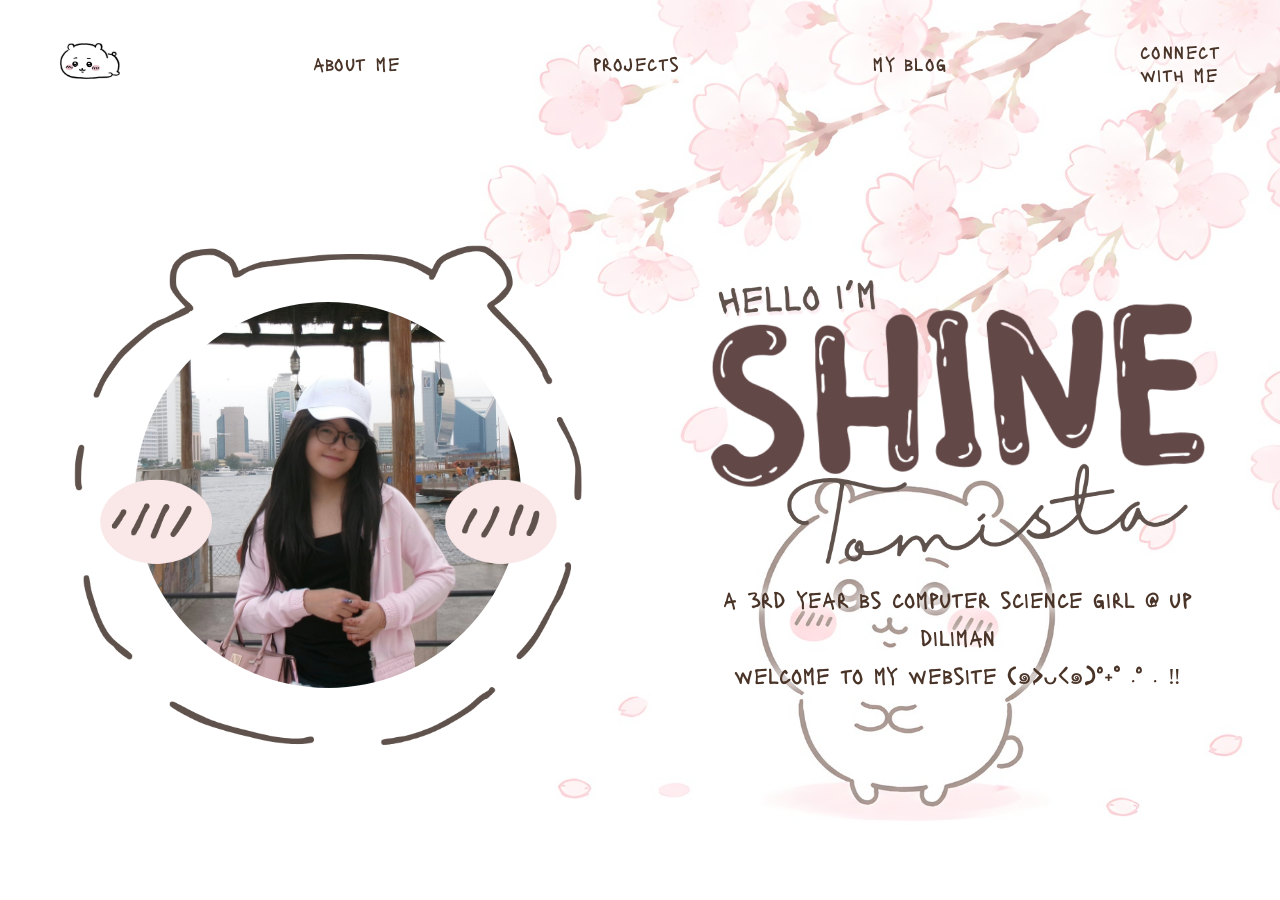
<file: index.html>
<!DOCTYPE html>
<html lang="en">
<head>
<meta charset="UTF-8">
<meta name="viewport" content="width=device-width, initial-scale=1.0">
<title>Shine Tomista — Home</title>
<link rel="preconnect" href="https://fonts.googleapis.com">
<link rel="preconnect" href="https://fonts.gstatic.com" crossorigin>
<link href="https://fonts.googleapis.com/css2?family=Lacquer&display=swap" rel="stylesheet">
<link rel="stylesheet" href="style.css">
</head>
<body>

  <!-- faint falling sakura petals, decorative only -->
  <div class="petals" aria-hidden="true">
    <img class="petal p1" src="assets/petal.png" alt="">
    <img class="petal p2" src="assets/petal.png" alt="">
    <img class="petal p3" src="assets/petal.png" alt="">
    <img class="petal p4" src="assets/petal.png" alt="">
    <img class="petal p5" src="assets/petal.png" alt="">
    <img class="petal p6" src="assets/petal.png" alt="">
    <img class="petal p7" src="assets/petal.png" alt="">
    <img class="petal p8" src="assets/petal.png" alt="">
  </div>

  <!-- soft branch background, low opacity; pinned to the true viewport
       edge (not .page) so it always bleeds to the corner with no margin,
       regardless of .page's centered max-width -->
  <img class="bg-branches" src="assets/background.jpg" alt="" aria-hidden="true">

  <div class="page">

    <header class="nav">
      <a class="nav-icon-link" href="index.html" title="Home">
        <img class="nav-icon" src="assets/nav-icon.jpeg" alt="Home">
      </a>
      <nav>
        <ul>
          <li><a href="about.html">About <br class="mobile-break">Me</a></li>
          <li><a href="projects.html">Projects</a></li>
          <li><a href="blog.html">My Blog</a></li>
          <li><a href="connect.html">Connect <br class="nav-break mobile-break">With Me</a></li>
        </ul>
      </nav>
    </header>

    <main class="hero">
      <div class="hero-left">
        <div class="frame-wrap" tabindex="0">
          <img class="photo" src="assets/photo.png" alt="Shine's photo">
          <img class="bear-frame" src="assets/bear-frame.png" alt="">
        </div>
      </div>

      <div class="hero-right">
        <img class="hero-text" src="assets/hero-text.png" alt="Hello I'm Shine Tomista">
        <p class="tagline">
          A 3rd year BS Computer Science girl @ UP Diliman<br>
          Welcome to my website (๑&gt;ᴗ&lt;๑)°˖˚ .° . ‼
        </p>
      </div>
    </main>

  </div>

</body>
</html>
</file>
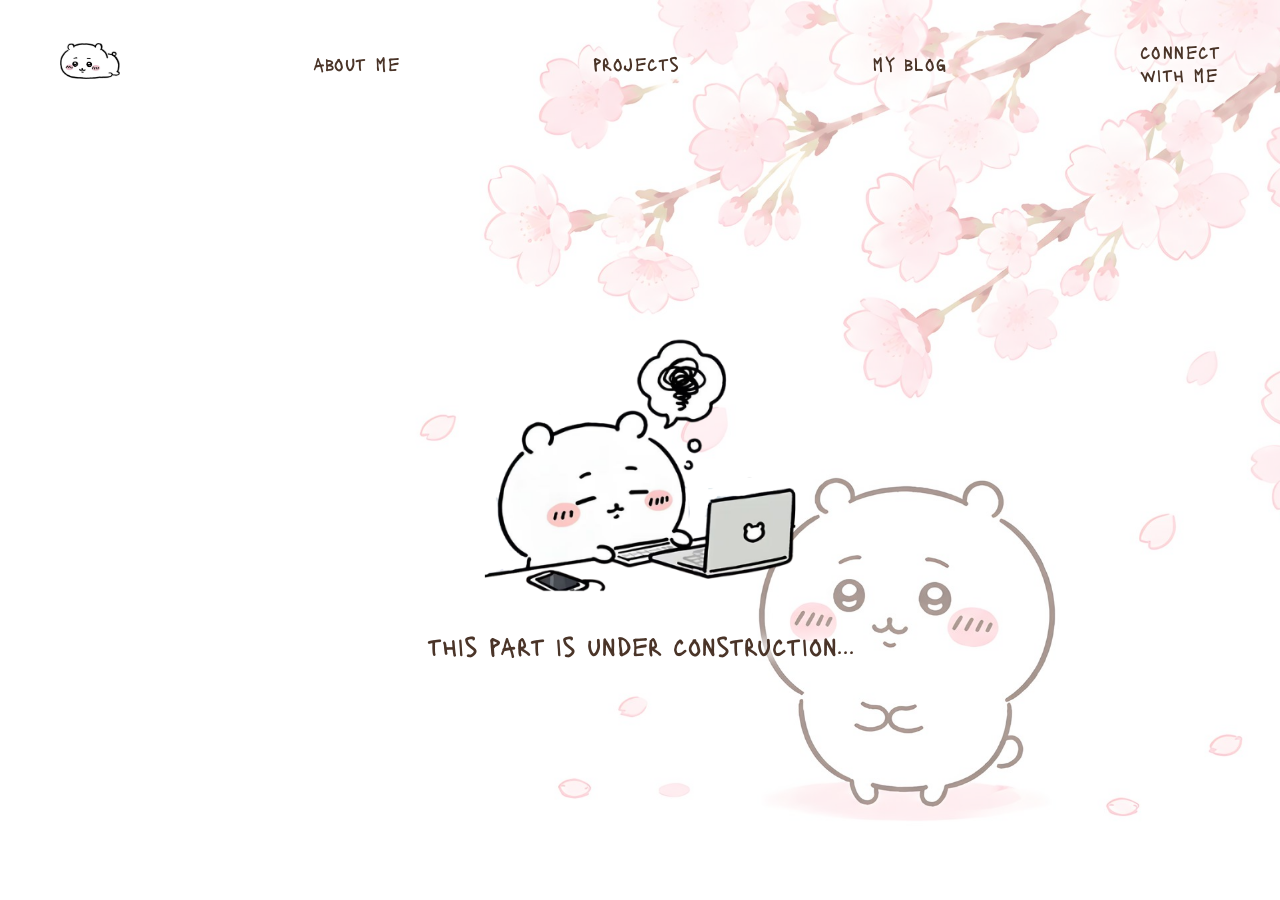
<file: about.html>
<!DOCTYPE html>
<html lang="en">
<head>
<meta charset="UTF-8">
<meta name="viewport" content="width=device-width, initial-scale=1.0">
<title>Shine Tomista — About Me</title>
<link rel="preconnect" href="https://fonts.googleapis.com">
<link rel="preconnect" href="https://fonts.gstatic.com" crossorigin>
<link href="https://fonts.googleapis.com/css2?family=Lacquer&display=swap" rel="stylesheet">
<link rel="stylesheet" href="style.css">
</head>
<body>

  <!-- faint falling sakura petals, decorative only -->
  <div class="petals" aria-hidden="true">
    <img class="petal p1" src="assets/petal.png" alt="">
    <img class="petal p2" src="assets/petal.png" alt="">
    <img class="petal p3" src="assets/petal.png" alt="">
    <img class="petal p4" src="assets/petal.png" alt="">
    <img class="petal p5" src="assets/petal.png" alt="">
    <img class="petal p6" src="assets/petal.png" alt="">
    <img class="petal p7" src="assets/petal.png" alt="">
    <img class="petal p8" src="assets/petal.png" alt="">
  </div>

  <!-- soft branch background, low opacity; pinned to the true viewport
       edge (not .page) so it always bleeds to the corner with no margin,
       regardless of .page's centered max-width -->
  <img class="bg-branches" src="assets/background.jpg" alt="" aria-hidden="true">

  <div class="page">

    <header class="nav">
      <a class="nav-icon-link" href="index.html" title="Home">
        <img class="nav-icon" src="assets/nav-icon.jpeg" alt="Home">
      </a>
      <nav>
        <ul>
          <li><a href="about.html">About <br class="mobile-break">Me</a></li>
          <li><a href="projects.html">Projects</a></li>
          <li><a href="blog.html">My Blog</a></li>
          <li><a href="connect.html">Connect <br class="nav-break mobile-break">With Me</a></li>
        </ul>
      </nav>
    </header>

    <main class="construction">
      <img class="construction-bear" src="assets/construction-bear.png" alt="">
      <p class="construction-text">this part is under construction...</p>
    </main>

  </div>

</body>
</html>
</file>
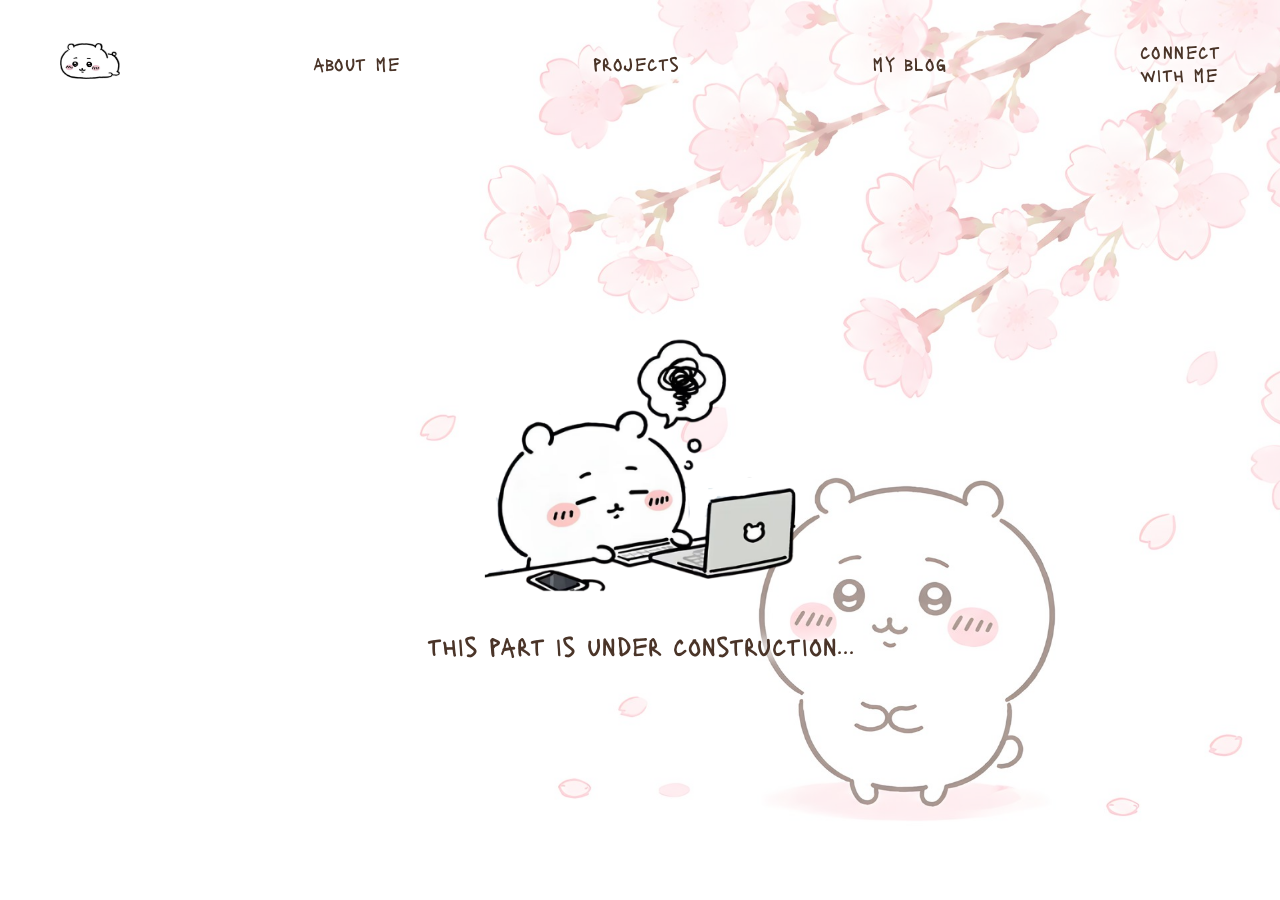
<file: blog.html>
<!DOCTYPE html>
<html lang="en">
<head>
<meta charset="UTF-8">
<meta name="viewport" content="width=device-width, initial-scale=1.0">
<title>Shine Tomista — My Blog</title>
<link rel="preconnect" href="https://fonts.googleapis.com">
<link rel="preconnect" href="https://fonts.gstatic.com" crossorigin>
<link href="https://fonts.googleapis.com/css2?family=Lacquer&display=swap" rel="stylesheet">
<link rel="stylesheet" href="style.css">
</head>
<body>

  <!-- faint falling sakura petals, decorative only -->
  <div class="petals" aria-hidden="true">
    <img class="petal p1" src="assets/petal.png" alt="">
    <img class="petal p2" src="assets/petal.png" alt="">
    <img class="petal p3" src="assets/petal.png" alt="">
    <img class="petal p4" src="assets/petal.png" alt="">
    <img class="petal p5" src="assets/petal.png" alt="">
    <img class="petal p6" src="assets/petal.png" alt="">
    <img class="petal p7" src="assets/petal.png" alt="">
    <img class="petal p8" src="assets/petal.png" alt="">
  </div>

  <!-- soft branch background, low opacity; pinned to the true viewport
       edge (not .page) so it always bleeds to the corner with no margin,
       regardless of .page's centered max-width -->
  <img class="bg-branches" src="assets/background.jpg" alt="" aria-hidden="true">

  <div class="page">

    <header class="nav">
      <a class="nav-icon-link" href="index.html" title="Home">
        <img class="nav-icon" src="assets/nav-icon.jpeg" alt="Home">
      </a>
      <nav>
        <ul>
          <li><a href="about.html">About <br class="mobile-break">Me</a></li>
          <li><a href="projects.html">Projects</a></li>
          <li><a href="blog.html">My Blog</a></li>
          <li><a href="connect.html">Connect <br class="nav-break mobile-break">With Me</a></li>
        </ul>
      </nav>
    </header>

    <main class="construction">
      <img class="construction-bear" src="assets/construction-bear.png" alt="">
      <p class="construction-text">this part is under construction...</p>
    </main>

  </div>

</body>
</html>
</file>
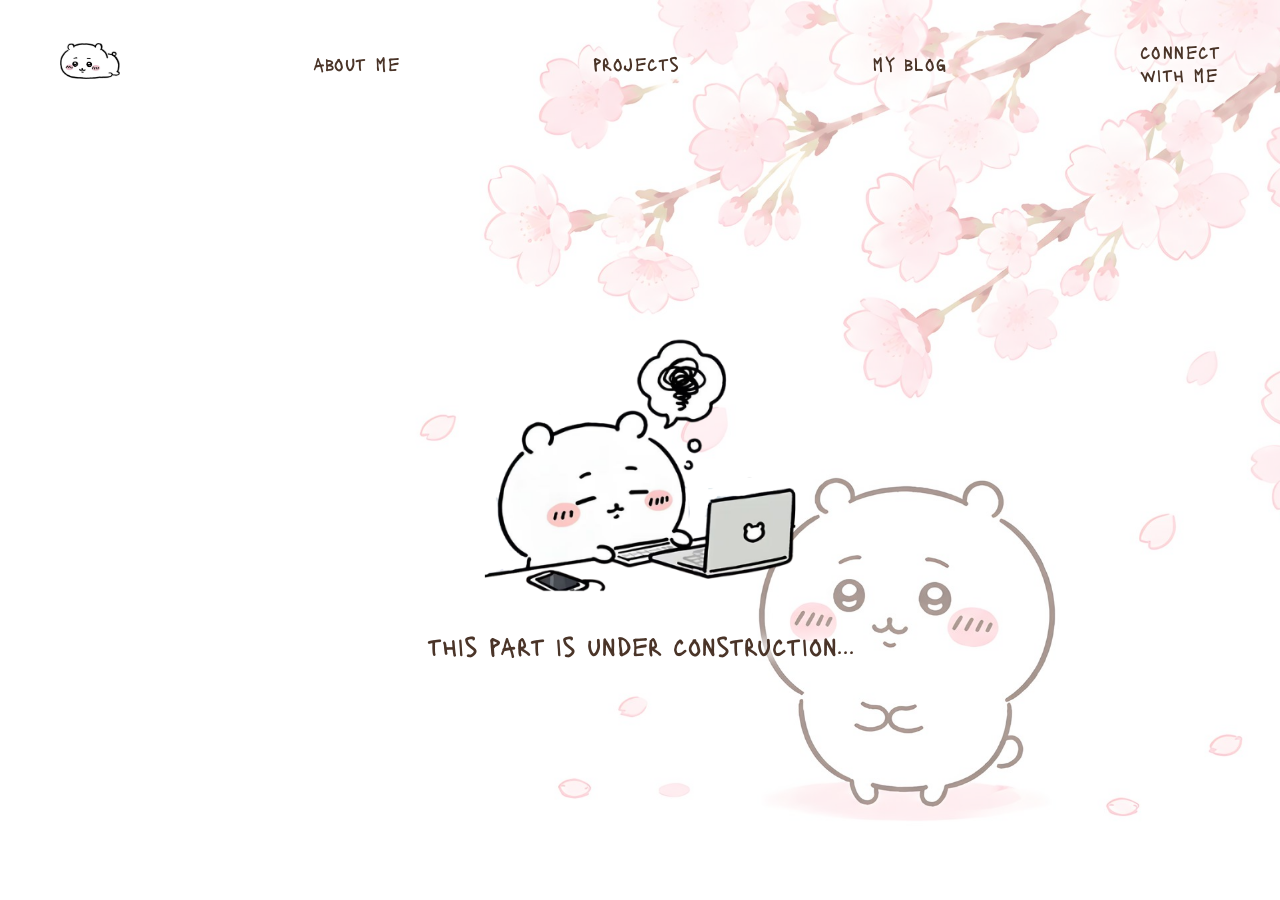
<file: connect.html>
<!DOCTYPE html>
<html lang="en">
<head>
<meta charset="UTF-8">
<meta name="viewport" content="width=device-width, initial-scale=1.0">
<title>Shine Tomista — Connect With Me</title>
<link rel="preconnect" href="https://fonts.googleapis.com">
<link rel="preconnect" href="https://fonts.gstatic.com" crossorigin>
<link href="https://fonts.googleapis.com/css2?family=Lacquer&display=swap" rel="stylesheet">
<link rel="stylesheet" href="style.css">
</head>
<body>

  <!-- faint falling sakura petals, decorative only -->
  <div class="petals" aria-hidden="true">
    <img class="petal p1" src="assets/petal.png" alt="">
    <img class="petal p2" src="assets/petal.png" alt="">
    <img class="petal p3" src="assets/petal.png" alt="">
    <img class="petal p4" src="assets/petal.png" alt="">
    <img class="petal p5" src="assets/petal.png" alt="">
    <img class="petal p6" src="assets/petal.png" alt="">
    <img class="petal p7" src="assets/petal.png" alt="">
    <img class="petal p8" src="assets/petal.png" alt="">
  </div>

  <!-- soft branch background, low opacity; pinned to the true viewport
       edge (not .page) so it always bleeds to the corner with no margin,
       regardless of .page's centered max-width -->
  <img class="bg-branches" src="assets/background.jpg" alt="" aria-hidden="true">

  <div class="page">

    <header class="nav">
      <a class="nav-icon-link" href="index.html" title="Home">
        <img class="nav-icon" src="assets/nav-icon.jpeg" alt="Home">
      </a>
      <nav>
        <ul>
          <li><a href="about.html">About <br class="mobile-break">Me</a></li>
          <li><a href="projects.html">Projects</a></li>
          <li><a href="blog.html">My Blog</a></li>
          <li><a href="connect.html">Connect <br class="nav-break mobile-break">With Me</a></li>
        </ul>
      </nav>
    </header>

    <main class="construction">
      <img class="construction-bear" src="assets/construction-bear.png" alt="">
      <p class="construction-text">this part is under construction...</p>
    </main>

  </div>

</body>
</html>
</file>
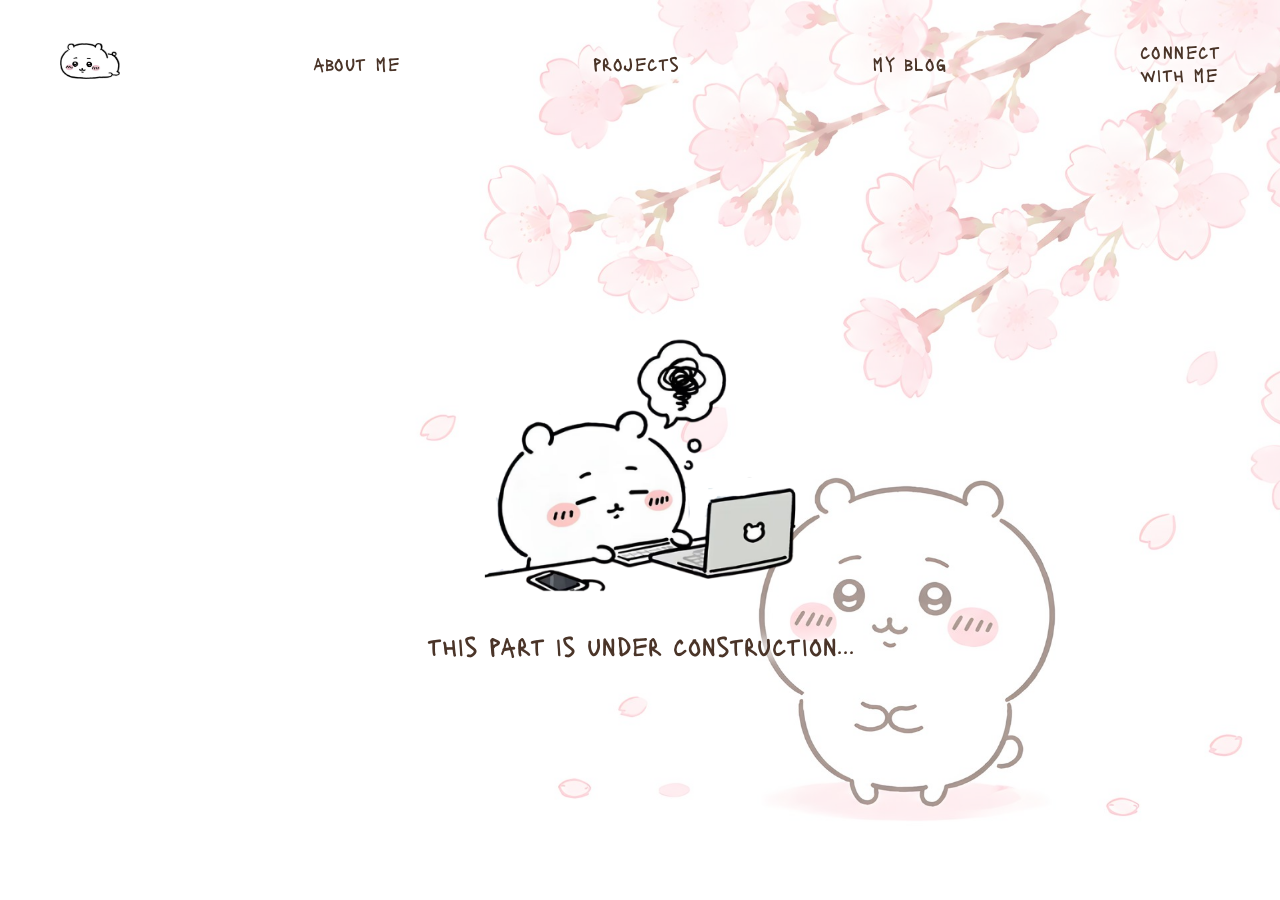
<file: projects.html>
<!DOCTYPE html>
<html lang="en">
<head>
<meta charset="UTF-8">
<meta name="viewport" content="width=device-width, initial-scale=1.0">
<title>Shine Tomista — Projects</title>
<link rel="preconnect" href="https://fonts.googleapis.com">
<link rel="preconnect" href="https://fonts.gstatic.com" crossorigin>
<link href="https://fonts.googleapis.com/css2?family=Lacquer&display=swap" rel="stylesheet">
<link rel="stylesheet" href="style.css">
</head>
<body>

  <!-- faint falling sakura petals, decorative only -->
  <div class="petals" aria-hidden="true">
    <img class="petal p1" src="assets/petal.png" alt="">
    <img class="petal p2" src="assets/petal.png" alt="">
    <img class="petal p3" src="assets/petal.png" alt="">
    <img class="petal p4" src="assets/petal.png" alt="">
    <img class="petal p5" src="assets/petal.png" alt="">
    <img class="petal p6" src="assets/petal.png" alt="">
    <img class="petal p7" src="assets/petal.png" alt="">
    <img class="petal p8" src="assets/petal.png" alt="">
  </div>

  <!-- soft branch background, low opacity; pinned to the true viewport
       edge (not .page) so it always bleeds to the corner with no margin,
       regardless of .page's centered max-width -->
  <img class="bg-branches" src="assets/background.jpg" alt="" aria-hidden="true">

  <div class="page">

    <header class="nav">
      <a class="nav-icon-link" href="index.html" title="Home">
        <img class="nav-icon" src="assets/nav-icon.jpeg" alt="Home">
      </a>
      <nav>
        <ul>
          <li><a href="about.html">About <br class="mobile-break">Me</a></li>
          <li><a href="projects.html">Projects</a></li>
          <li><a href="blog.html">My Blog</a></li>
          <li><a href="connect.html">Connect <br class="nav-break mobile-break">With Me</a></li>
        </ul>
      </nav>
    </header>

    <main class="construction">
      <img class="construction-bear" src="assets/construction-bear.png" alt="">
      <p class="construction-text">this part is under construction...</p>
    </main>

  </div>

</body>
</html>
</file>
<file: style.css>
@font-face {
  font-family: 'Bubble Boba';
  src: url('assets/BubbleBoba.ttf') format('truetype');
  font-weight: normal;
  font-style: normal;
}

:root {
  --brown: #4a3428;
  --pink: #f6c9d4;
  --pink-soft: #fbe4ea;
  --white: #ffffff;
}

/* ---------- page-to-page transition, plain fade ---------- */
/* opts every same-origin navigation between pages that load this
   stylesheet into a native cross-document view transition. Browsers
   without support (Firefox, Safari as of writing) just navigate
   normally — this is a progressive enhancement, not a requirement.
   Kept to a plain opacity fade (no blur) since blurring the whole
   page, nav included, read as dizzying rather than smooth. */
@view-transition {
  navigation: auto;
}

::view-transition-old(root),
::view-transition-new(root) {
  animation-duration: 0.3s;
  animation-timing-function: ease-in-out;
}

@media (prefers-reduced-motion: reduce) {
  ::view-transition-old(root),
  ::view-transition-new(root) {
    animation: none;
  }
}

* { box-sizing: border-box; }

html, body {
  height: 100%;
  margin: 0;
  padding: 0;
  background: var(--white);
  overflow-x: hidden;
  /* auto (not hidden): the hero is sized to fit one screen with no
     scrollbar in the normal case, but this is a safety net so content
     is never trapped/inaccessible if an in-between viewport ever
     doesn't quite fit */
  overflow-y: auto;
  font-family: 'Lacquer', cursive;
  color: var(--brown);
}

.page {
  position: relative;
  display: flex;
  flex-direction: column;
  height: 100vh;
  max-width: 1600px;
  margin: 0 auto;
  padding: 40px 60px;
}

/* ---------- background branches, faint ---------- */
.bg-branches {
  position: fixed;
  inset: 0;
  width: 100vw;
  height: 100vh;
  object-fit: cover;
  opacity: 0.5;
  pointer-events: none;
  z-index: 0;
  user-select: none;
}

/* ---------- falling petals ---------- */
.petals {
  position: fixed;
  inset: 0;
  pointer-events: none;
  overflow: hidden;
  z-index: 999;
}

.petal {
  position: absolute;
  top: -60px;
  width: 26px;
  height: auto;
  opacity: 0.55;
  animation-name: fall;
  animation-timing-function: linear;
  animation-iteration-count: infinite;
}

@keyframes fall {
  0%   { transform: translate(0, -10vh) rotate(0deg);   opacity: 0; }
  10%  { opacity: 0.55; }
  90%  { opacity: 0.55; }
  100% { transform: translate(40px, 110vh) rotate(220deg); opacity: 0; }
}

.p1 { left: 6%;  width: 16px; animation-duration: 14s; animation-delay: 0s;  }
.p2 { left: 18%; width: 46px; animation-duration: 18s; animation-delay: 2s;  }
.p3 { left: 32%; width: 22px; animation-duration: 11s; animation-delay: 5s;  }
.p4 { left: 47%; width: 38px; animation-duration: 16s; animation-delay: 1s;  }
.p5 { left: 61%; width: 18px; animation-duration: 13s; animation-delay: 7s;  }
.p6 { left: 74%; width: 48px; animation-duration: 19s; animation-delay: 3s;  }
.p7 { left: 85%; width: 24px; animation-duration: 12s; animation-delay: 9s;  }
.p8 { left: 93%; width: 34px; animation-duration: 17s; animation-delay: 4.5s;}

/* ---------- nav ---------- */
/* .nav is the single flex row; the inner <nav> and <ul> are unwrapped via
   display:contents so the icon link and each <li> become direct flex
   siblings, sharing one align-items/justify-content across the whole row. */
.nav {
  position: relative;
  z-index: 2;
  flex: 0 0 auto;
  display: flex;
  align-items: center;
  justify-content: space-between;
  gap: 24px;
  margin-bottom: 40px;
}

.nav-icon-link {
  flex-shrink: 0;
  display: inline-flex;
  line-height: 0;
  border-radius: 50%;
  transition: transform 0.25s ease;
}

.nav-icon-link:hover,
.nav-icon-link:focus-visible {
  transform: scale(1.08);
}

.nav-icon {
  /* fluid: scales continuously between mobile and desktop instead of
     jumping at the breakpoint */
  width: clamp(40px, calc(31px + 2.3vw), 64px);
  height: auto;
  flex-shrink: 0;
}

.nav nav,
.nav ul {
  display: contents;
}

.nav li {
  display: flex;
  align-items: center;
}

.nav a {
  position: relative;
  text-decoration: none;
  text-transform: lowercase;
  color: var(--brown);
  font-size: clamp(12px, calc(8px + 0.95vw), 22px);
  line-height: 1.15;
  letter-spacing: 0.5px;
  display: inline-block;
  padding-bottom: 4px;
  text-shadow: 0 0 8px #fff, 0 0 14px #fff, 0 0 20px #fff;
  transition: transform 0.25s ease, text-shadow 0.25s ease, color 0.25s ease;
}

.nav-break, .mobile-break { display: none; }

@media (min-width: 700px) {
  .nav-break { display: inline; }
}

.nav a:hover,
.nav a:focus-visible {
  color: var(--brown);
  transform: scale(1.14);
  text-shadow: 0 0 10px #fff, 0 0 18px #fff, 0 0 28px #fff;
}

/* ---------- hero ---------- */
.hero {
  position: relative;
  z-index: 2;
  flex: 1;
  display: flex;
  align-items: center;
  gap: 40px;
  flex-wrap: wrap;
  min-height: 0;
}

.hero-left {
  /* fluid: scales continuously with viewport width (clamped between
     280px and 580px), still capped by 62vh on short screens. Set as
     both flex-basis (used as width when .hero is a row, on desktop)
     and width directly (flex-basis becomes height once .hero switches
     to a column on mobile, so width must be set explicitly too) */
  --hero-left-size: min(clamp(280px, calc(190px + 27vw), 580px), 62vh);
  width: var(--hero-left-size);
  flex: 0 0 var(--hero-left-size);
}

.frame-wrap {
  position: relative;
  width: 100%;
  aspect-ratio: 1 / 1;
  cursor: pointer;
  transition: transform 0.35s ease;
  outline: none;
}

.frame-wrap:hover,
.frame-wrap:focus-visible {
  transform: scale(1.05) rotate(-2deg);
}

.frame-wrap img {
  position: absolute;
  inset: 0;
  width: 100%;
  height: 100%;
  object-fit: contain;
}

.frame-wrap img.photo {
  z-index: 1;
  inset: 14%;
  width: 72%;
  height: 72%;
  border-radius: 50%;
  object-fit: cover;
}
.bear-frame {
  z-index: 2;
}

.hero-right {
  flex: 1 1 0%;
  /* kept small on purpose: a large min-width here is what was forcing
     this column to wrap below the photo at in-between viewport widths */
  min-width: 220px;
  margin-left: 60px;
}

.hero-text {
  width: 100%;
  /* fluid: scales continuously with viewport width (clamped between
     230px and 720px), still capped by 80vh on short screens */
  max-width: min(clamp(230px, calc(50px + 47vw), 720px), 80vh);
  height: auto;
  display: block;
}

.tagline {
  font-family: 'Lacquer', cursive;
  text-transform: lowercase;
  font-size: clamp(13px, calc(8px + 1.24vw), 26px);
  line-height: 1.6;
  color: var(--brown);
  margin-top: 8px;
  max-width: min(clamp(230px, calc(50px + 47vw), 720px), 80vh);
  text-align: center;
  text-shadow: 0 0 8px #fff, 0 0 14px #fff, 0 0 20px #fff;
}

/* ---------- under construction pages ---------- */
.construction {
  position: relative;
  z-index: 2;
  flex: 1;
  display: flex;
  flex-direction: column;
  align-items: center;
  justify-content: center;
  gap: clamp(16px, 3vh, 28px);
  min-height: 0;
  text-align: center;
}

.construction-bear {
  /* fluid: scales continuously with viewport width (clamped between
     200px and 360px) instead of jumping at a breakpoint, still capped
     by 38vh on short screens */
  width: min(clamp(200px, calc(141px + 15.2vw), 360px), 38vh);
  height: auto;
}

.construction-text {
  font-family: 'Lacquer', cursive;
  text-transform: lowercase;
  font-size: clamp(16px, calc(10px + 1.4vw), 28px);
  color: var(--brown);
  text-shadow: 0 0 8px #fff, 0 0 14px #fff, 0 0 20px #fff;
  margin: 0;
}

@media (prefers-reduced-motion: reduce) {
  .petal { animation: none; opacity: 0.2; }
  .frame-wrap, .frame-wrap:hover, .frame-wrap:focus-visible {
    transition: none;
    transform: none;
  }
  .nav a { transition: none; }
}

/* ---------- responsive: stack for mobile ---------- */
@media (max-width: 860px) {
  /* stacked content usually runs taller than one screen, so restore
     normal scrolling instead of the desktop's locked 100vh layout */
  html, body { height: auto; overflow: auto; }

  .page { height: auto; padding: 24px 20px; }

  /* no width/top/right override here: inherit the desktop full-bleed
     rule (position:fixed, inset:0, 100vw/100vh, object-fit:cover) so the
     background covers edge-to-edge with no margin on mobile either */

  .mobile-break { display: inline; }

  .nav {
    flex-wrap: nowrap;
    justify-content: space-between;
    gap: 6px;
  }

  .nav a {
    text-align: center;
    line-height: 1.25;
    white-space: nowrap;
  }

  .hero {
    flex: none;
    flex-direction: column;
    text-align: center;
  }

  .hero-right { text-align: center; margin-left: 0; min-width: 0; }

  .hero-text { margin: 0 auto; }

  .tagline {
    margin-left: auto;
    margin-right: auto;
  }
}
</file>
